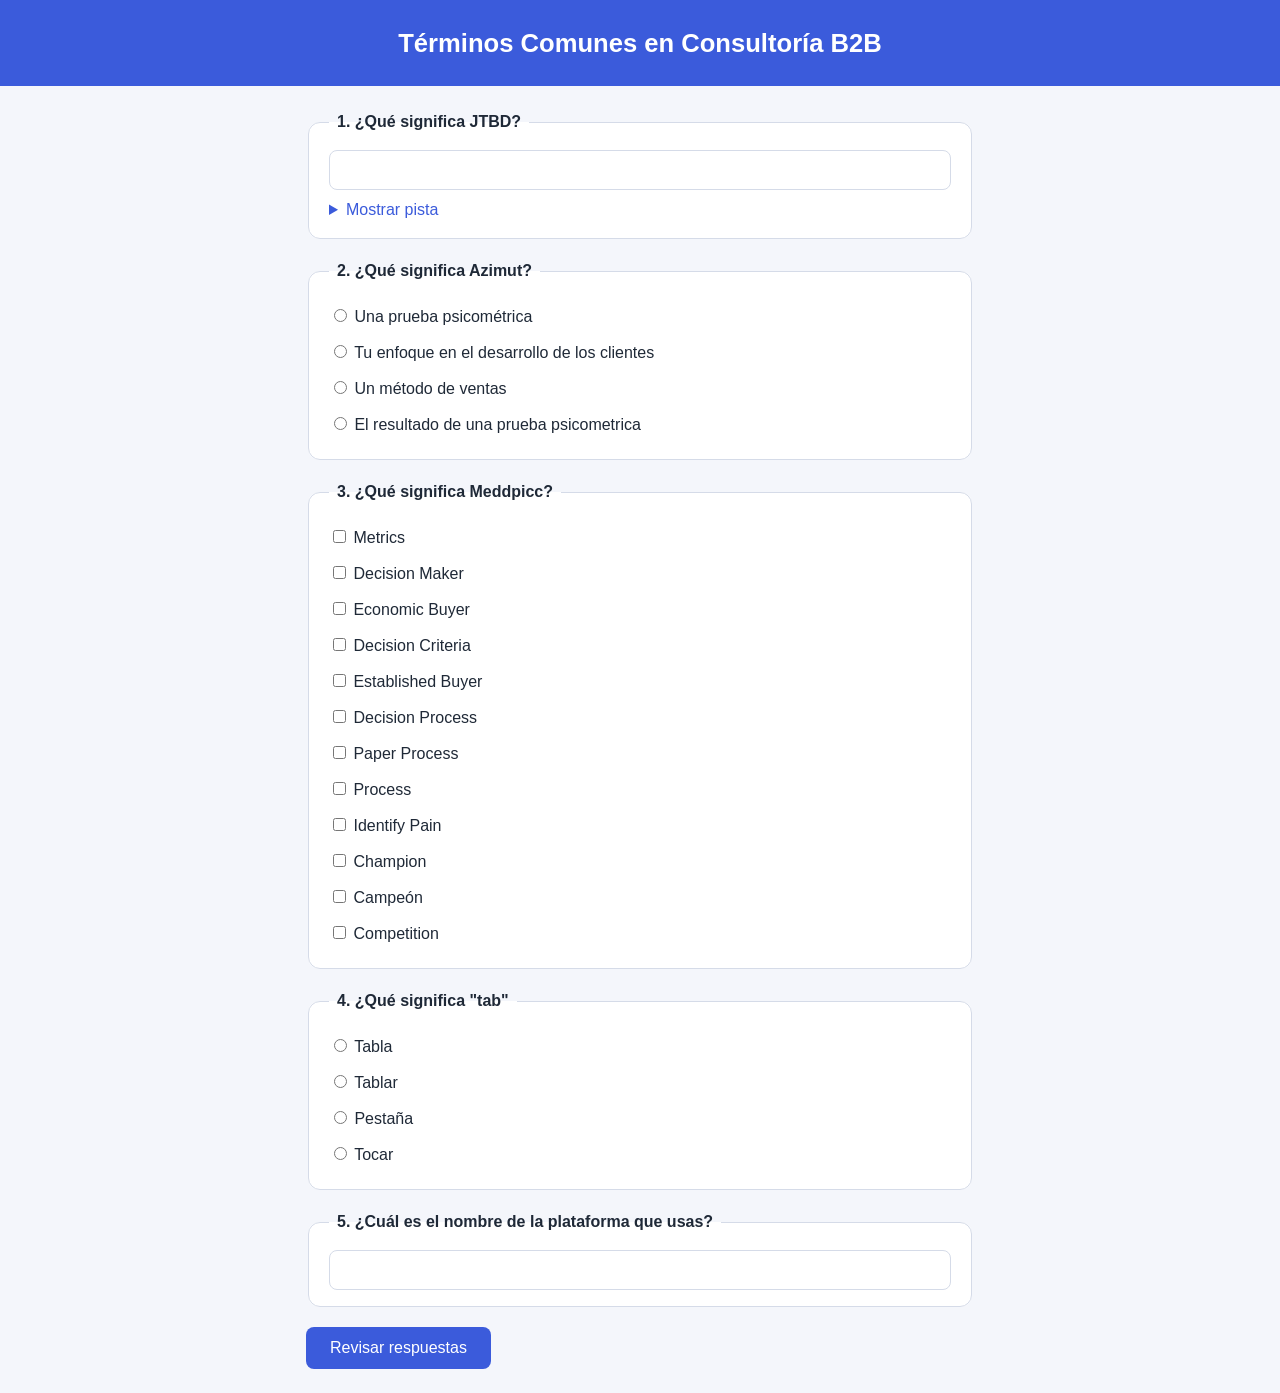
<file: index.html>
<!DOCTYPE html>
<html lang="es">

<head>
    <meta charset="UTF-8">
    <meta name="viewport" content="width=device-width, initial-scale=1.0">
    <title>Terminos Comunes en Consultoria B2B</title>
    <link rel="stylesheet" href="style.css">
</head>

<body>
    <header>
        <h1>Términos Comunes en Consultoría B2B</h1>
    </header>

    <main>
        <form id="quiz">

            <!-- Pregunta 1. respuesta escrito con pista -->
            <fieldset>
                <legend>1. ¿Qué significa JTBD?</legend>
                <input type="text" id="q1" name="q1">
                <details>
                    <summary>Mostrar pista</summary>
                    <p>Jobs to be done</p>
                </details>
            </fieldset>

            <!-- Pregunta 2: una sola respuesta -->
            <fieldset>
                <legend>2. ¿Qué significa Azimut?</legend>
                <label><input type="radio" name="q2" value="a"> Una prueba psicométrica</label>
                <label><input type="radio" name="q2" value="b"> Tu enfoque en el desarrollo de los clientes</label>
                <label><input type="radio" name="q3" value="c"> Un método de ventas</label>
                <label><input type="radio" name="q4" value="d"> El resultado de una prueba psicometrica</label>
            </fieldset>

            <!-- Pregunta 3: varias respuestas correctas -->
            <fieldset>
                <legend>3. ¿Qué significa Meddpicc?</legend>
                <label><input type="checkbox" name="q3" value="a"> Metrics</label>
                <label><input type="checkbox" name="q3" value="b"> Decision Maker</label>
                <label><input type="checkbox" name="q3" value="c"> Economic Buyer</label>
                <label><input type="checkbox" name="q3" value="d"> Decision Criteria</label>
                <label><input type="checkbox" name="q3" value="e"> Established Buyer</label>
                <label><input type="checkbox" name="q3" value="f"> Decision Process</label>
                <label><input type="checkbox" name="q3" value="g"> Paper Process</label>
                <label><input type="checkbox" name="q3" value="h"> Process</label>
                <label><input type="checkbox" name="q3" value="i"> Identify Pain</label>
                <label><input type="checkbox" name="q3" value="j"> Champion</label>
                <label><input type="checkbox" name="q3" value="k"> Campeón</label>
                <label><input type="checkbox" name="q3" value="l"> Competition</label>
            </fieldset>

            <!-- Pregunta 4: uan sola respuesta -->
            <fieldset>
                <legend>4. ¿Qué significa "tab"</legend>
                <label><input type="radio" name="q4" value="a"> Tabla</label>
                <label><input type="radio" name="q4" value="b"> Tablar</label>
                <label><input type="radio" name="q4" value="c"> Pestaña</label>
                <label><input type="radio" name="q4" value="d"> Tocar</label>
            </fieldset>

            <!-- Pregunta 5: ¿Cuál es el nombre de la plataforma que usas? -->
            <fieldset>
                <legend>5. ¿Cuál es el nombre de la plataforma que usas?</legend>
                <input type="text" id="q5" name="q5">
            </fieldset>

            <button type="button" id="check-btn"> Revisar respuestas</button>
        </form>
    </main>
</body>

</html>
</file>
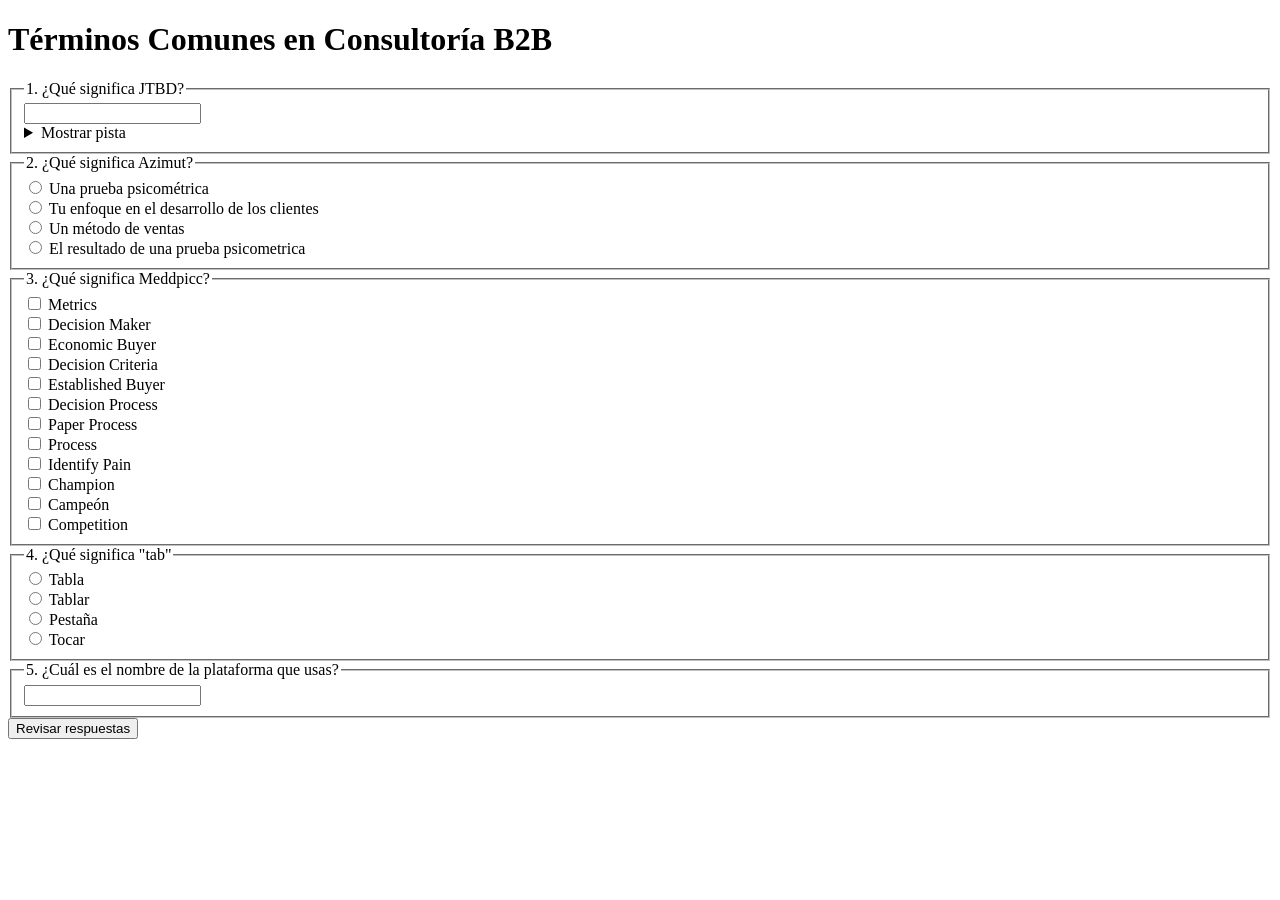
<file: index2.html>
<!DOCTYPE html>
<html lang="es">

<head>
    <meta charset="UTF-8">
    <meta name="viewport" content="width=device-width, initial-scale=1.0">
    <title>Terminos Comunes en Consultoria B2B</title>
</head>

<body>
    <header>
        <h1>Términos Comunes en Consultoría B2B</h1>
    </header>

    <main>
        <form id="quiz">

            <!-- Pregunta 1. respuesta escrito con pista -->
            <fieldset>
                <legend>1. ¿Qué significa JTBD?</legend>
                <input type="text" id="q1" name="q1">
                <details>
                    <summary>Mostrar pista</summary>
                    <p>Jobs to be done</p>
                </details>
            </fieldset>

            <!-- Pregunta 2: una sola respuesta -->
            <fieldset>
                <legend>2. ¿Qué significa Azimut?</legend>
                <label><input type="radio" name="q2" value="a"> Una prueba psicométrica</label><br>
                <label><input type="radio" name="q2" value="b"> Tu enfoque en el desarrollo de los clientes</label><br>
                <label><input type="radio" name="q3" value="c"> Un método de ventas</label><br>
                <label><input type="radio" name="q4" value="d"> El resultado de una prueba psicometrica</label><br>
            </fieldset>

            <!-- Pregunta 3: varias respuestas correctas -->
            <fieldset>
                <legend>3. ¿Qué significa Meddpicc?</legend>
                <label><input type="checkbox" name="q3" value="a"> Metrics</label><br>
                <label><input type="checkbox" name="q3" value="b"> Decision Maker</label><br>
                <label><input type="checkbox" name="q3" value="c"> Economic Buyer</label><br>
                <label><input type="checkbox" name="q3" value="d"> Decision Criteria</label><br>
                <label><input type="checkbox" name="q3" value="e"> Established Buyer</label><br>
                <label><input type="checkbox" name="q3" value="f"> Decision Process</label><br>
                <label><input type="checkbox" name="q3" value="g"> Paper Process</label><br>
                <label><input type="checkbox" name="q3" value="h"> Process</label><br>
                <label><input type="checkbox" name="q3" value="i"> Identify Pain</label><br>
                <label><input type="checkbox" name="q3" value="j"> Champion</label><br>
                <label><input type="checkbox" name="q3" value="k"> Campeón</label><br>
                <label><input type="checkbox" name="q3" value="l"> Competition</label><br>
            </fieldset>

            <!-- Pregunta 4: uan sola respuesta -->
            <fieldset>
                <legend>4. ¿Qué significa "tab"</legend>
                <label><input type="radio" name="q4" value="a"> Tabla</label><br>
                <label><input type="radio" name="q4" value="b"> Tablar</label><br>
                <label><input type="radio" name="q4" value="c"> Pestaña</label><br>
                <label><input type="radio" name="q4" value="d"> Tocar</label>
            </fieldset>

            <!-- Pregunta 5: ¿Cuál es el nombre de la plataforma que usas? -->
            <fieldset>
                <legend>5. ¿Cuál es el nombre de la plataforma que usas?</legend>
                <input type="text" id="q5" name="q5">
            </fieldset>

            <button type="button" id="check-btn"> Revisar respuestas</button>
        </form>
    </main>
</body>

</html>
</file>
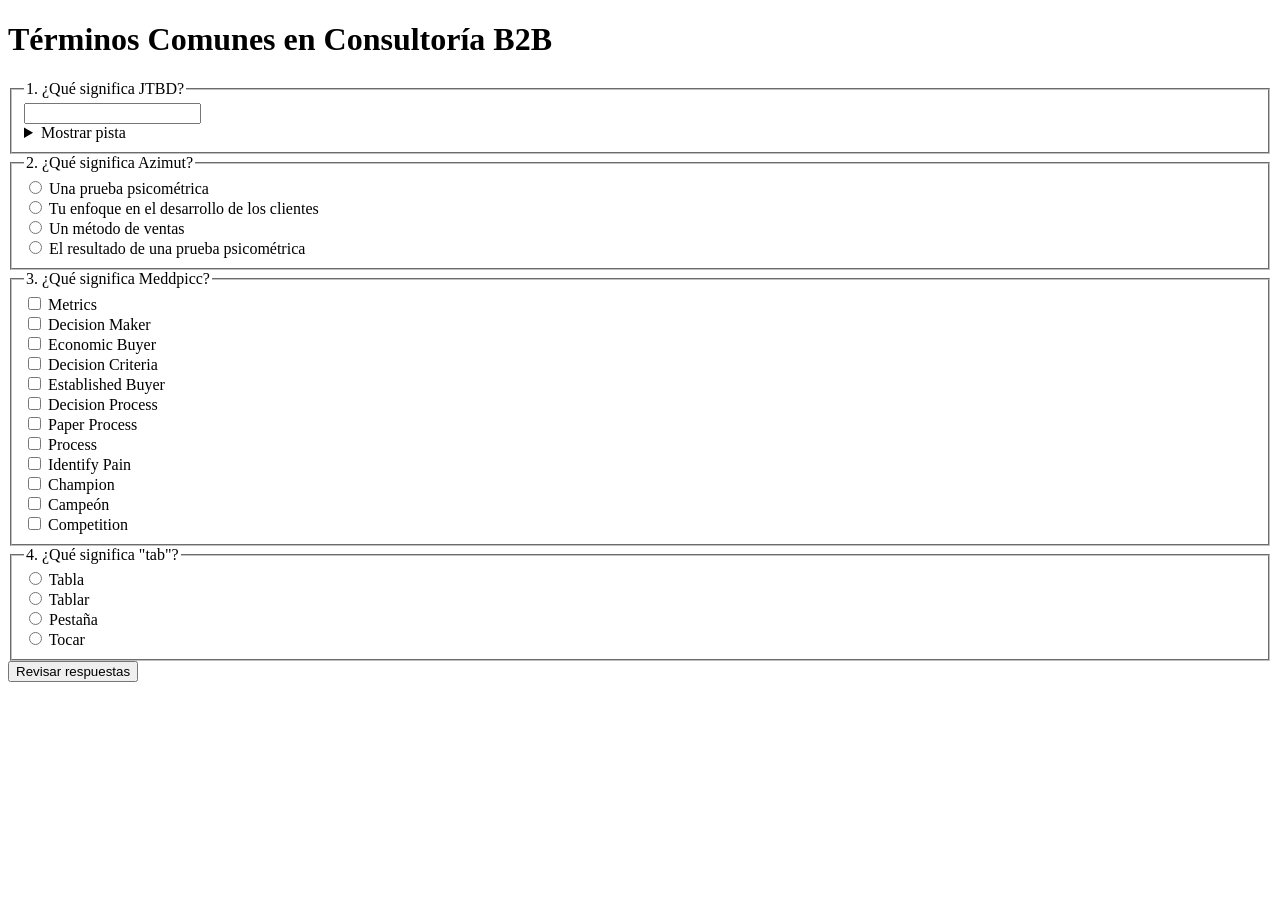
<file: test.html>
<!DOCTYPE html>
<html lang="es">

<head>
    <meta charset="UTF-8">
    <meta name="viewport" content="width=device-width, initial-scale=1.0">
    <title>Términos Comunes en Consultoría B2B</title>
</head>

<body>
    <header>
        <h1>Términos Comunes en Consultoría B2B</h1>
    </header>

    <main>
        <form id="quiz">

            <!-- Pregunta 1: respuesta escrita con pista -->
            <fieldset>
                <legend>1. ¿Qué significa JTBD?</legend>
                <input type="text" id="q1" name="q1">
                <details>
                    <summary>Mostrar pista</summary>
                    <p>Jobs to be done</p>
                </details>
            </fieldset>

            <!-- Pregunta 2: una sola respuesta -->
            <fieldset>
                <legend>2. ¿Qué significa Azimut?</legend>
                <label><input type="radio" name="q2" value="a"> Una prueba psicométrica</label><br>
                <label><input type="radio" name="q2" value="b"> Tu enfoque en el desarrollo de los clientes</label><br>
                <label><input type="radio" name="q2" value="c"> Un método de ventas</label><br>
                <label><input type="radio" name="q2" value="d"> El resultado de una prueba psicométrica</label>
            </fieldset>

            <!-- Pregunta 3: varias respuestas correctas -->
            <fieldset>
                <legend>3. ¿Qué significa Meddpicc?</legend>
                <label><input type="checkbox" name="q3" value="a"> Metrics</label><br>
                <label><input type="checkbox" name="q3" value="b"> Decision Maker</label><br>
                <label><input type="checkbox" name="q3" value="c"> Economic Buyer</label><br>
                <label><input type="checkbox" name="q3" value="d"> Decision Criteria</label><br>
                <label><input type="checkbox" name="q3" value="e"> Established Buyer</label><br>
                <label><input type="checkbox" name="q3" value="f"> Decision Process</label><br>
                <label><input type="checkbox" name="q3" value="g"> Paper Process</label><br>
                <label><input type="checkbox" name="q3" value="h"> Process</label><br>
                <label><input type="checkbox" name="q3" value="i"> Identify Pain</label><br>
                <label><input type="checkbox" name="q3" value="j"> Champion</label><br>
                <label><input type="checkbox" name="q3" value="k"> Campeón</label><br>
                <label><input type="checkbox" name="q3" value="l"> Competition</label>
            </fieldset>

            <!-- Pregunta 4: una sola respuesta -->
            <fieldset>
                <legend>4. ¿Qué significa "tab"?</legend>
                <label><input type="radio" name="q4" value="a"> Tabla</label><br>
                <label><input type="radio" name="q4" value="b"> Tablar</label><br>
                <label><input type="radio" name="q4" value="c"> Pestaña</label><br>
                <label><input type="radio" name="q4" value="d"> Tocar</label>
            </fieldset>

            <button type="button" id="check-btn">Revisar respuestas</button>
        </form>
    </main>
</body>

</html>
</file>
<file: style.css>
:root {
    --color-fondo: #f4f6fb;
    --color-tarjeta: #ffffff;
    --color-primario: #3b5bdb;
    --color-texto: #1f2937;
    --color-borde: #d5dbe8;
}

* {
    box-sizing: border-box;
}

body {
    font-family: "Segoe UI", Arial, sans-serif;
    background-color: var(--color-fondo);
    color: var(--color-texto);
    margin: 0;
    line-height: 1.5;
}

header {
    background-color: var(--color-primario);
    color: white;
    text-align: center;
    padding: 24px 16px;
}

header h1 {
    margin: 0;
    font-size: 1.6rem;
}

main {
    max-width: 700px;
    margin: 24px auto;
    padding: 0 16px;
}

fieldset {
    background-color: var(--color-tarjeta);
    border: 1px solid var(--color-borde);
    border-radius: 12px;
    padding: 16px 20px;
    margin-bottom: 20px;
}

legend {
    font-weight: 600;
    padding: 0 8px;
}

label {
    display: block;
    padding: 6px 0;
    cursor: pointer;
}

input[type="text"] {
    width: 100%;
    padding: 10px;
    border: 1px solid var(--color-borde);
    border-radius: 8px;
    font-size: 1rem;
}

input[type="text"]:focus {
    outline: 2px solid var(--color-primario);
}

summary {
    cursor: pointer;
    color: var(--color-primario);
    margin-top: 8px;
}

button {
    background-color: var(--color-primario);
    color: white;
    border: none;
    border-radius: 8px;
    padding: 12px 24px;
    font-size: 1rem;
    cursor: pointer;
}

button:hover {
    background-color: #2f49b0;
}
</file>
